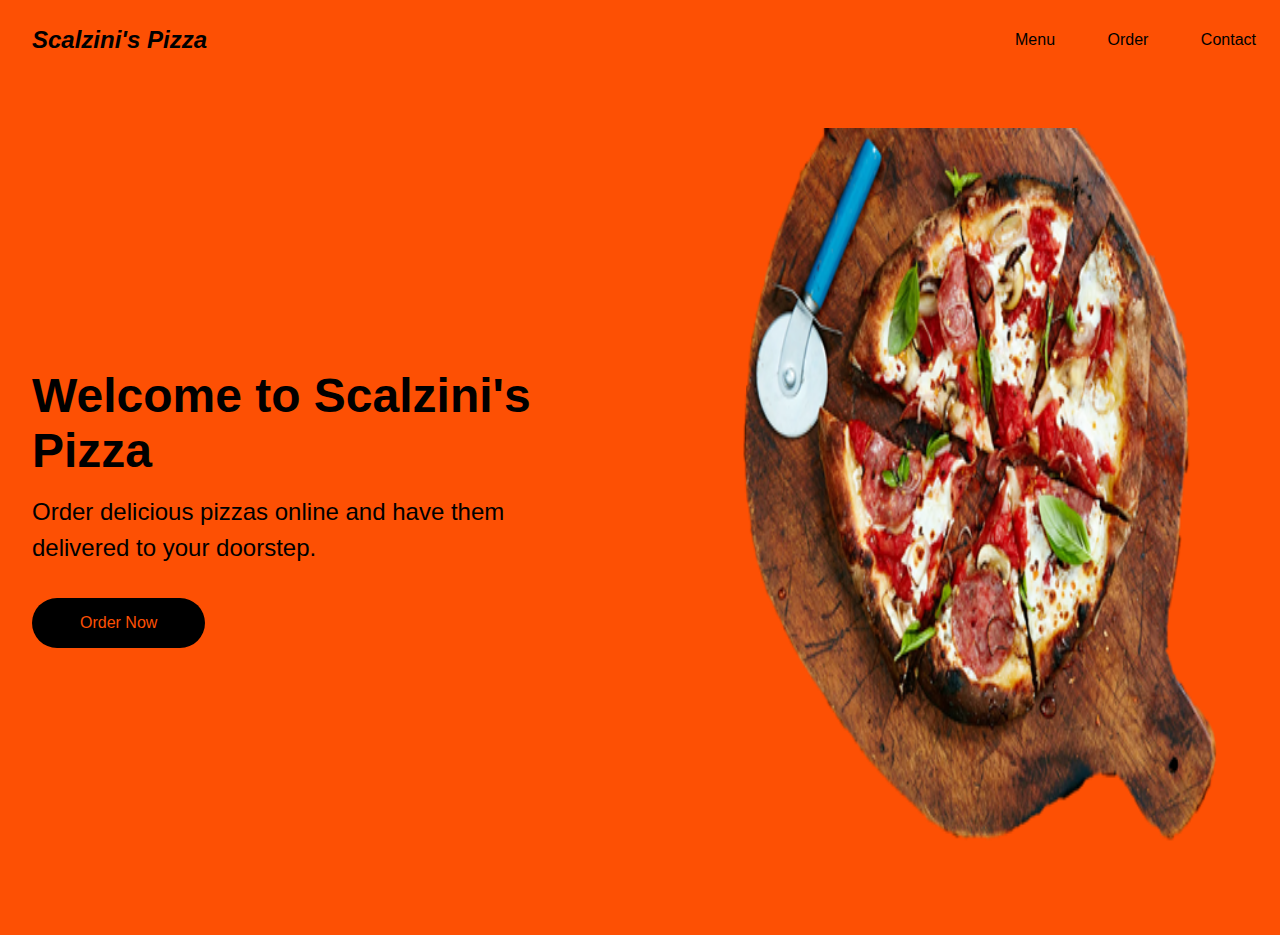
<file: index.html>
<!DOCTYPE html>
<html lang="en">
<head>
  <meta charset="UTF-8">
  <meta name="viewport" content="width=device-width, initial-scale=1.0">
  <title>Scalzini's Pizza</title>
  <link rel="stylesheet" href="style.css">
</head>
<body>
  <nav>
    <div class="logo">Scalzini's Pizza</div>
    <div class="nav-items">
      
      <a href="menu.html">Menu</a>
      <a href="order.html">Order</a>
      <a href="contact.html">Contact</a>
    </div>
  </nav>

  <section class="hero">
    <div class="hero-container">
      <div class="column-left">
        <h1>Welcome to Scalzini's Pizza</h1>
        <p>
          Order delicious pizzas online and have them delivered to your doorstep.
        </p>
        <a href="order.html" class="btn">Order Now</a>
        
      </div>
      <div class="column-right">
        <img src="scalzini.png" alt="Pizza Image" class="hero-image">
      </div>
    </div>
  </section>

  

  
</body>
</html>
</file>
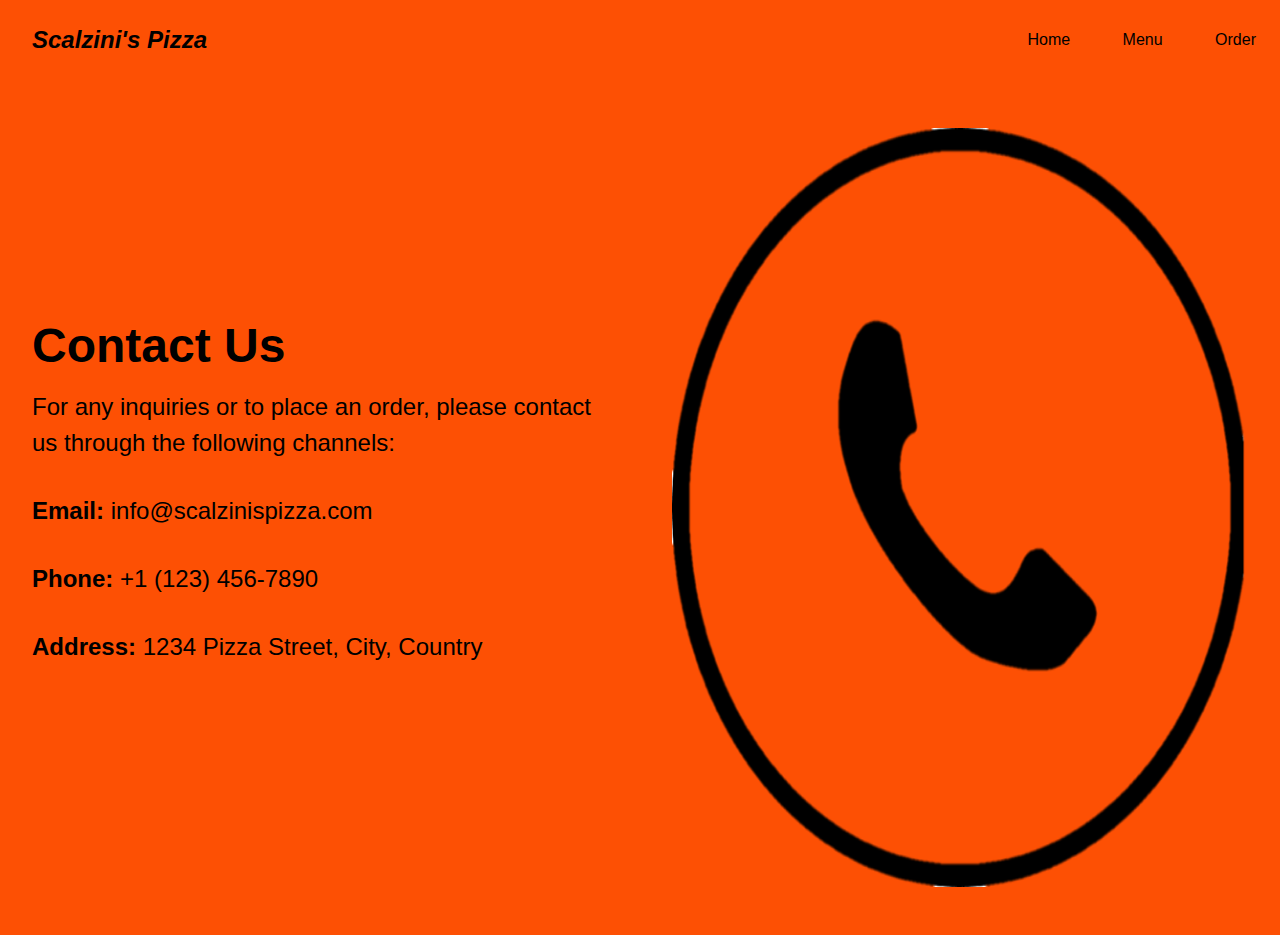
<file: contact.html>
<!DOCTYPE html>
<html lang="en">
<head>
  <meta charset="UTF-8">
  <meta name="viewport" content="width=device-width, initial-scale=1.0">
  <title>Scalzini's Pizza - Contact</title>
  <link rel="stylesheet" href="style.css">
</head>
<body>
  <nav>
    <div class="logo">Scalzini's Pizza</div>
    <div class="nav-items">
      <a href="index.html">Home</a>
      <a href="menu.html">Menu</a>
      <a href="order.html">Order</a>
      
    </div>
  </nav>

  <section class="hero">
    <div class="hero-container">
      <div class="column-left">
        <h1>Contact Us</h1>
        <p>
          For any inquiries or to place an order, please contact us through the following channels:
        </p>
        <div class="contact-info">
          <p><strong>Email:</strong> info@scalzinispizza.com</p>
          <p><strong>Phone:</strong> +1 (123) 456-7890</p>
          <p><strong>Address:</strong> 1234 Pizza Street, City, Country</p>
        </div>
      </div>
      <div class="column-right">
        <img src="contact-image.png" alt="Contact Image" class="hero-image">
      </div>
    </div>
  </section>

</body>
</html>
</file>
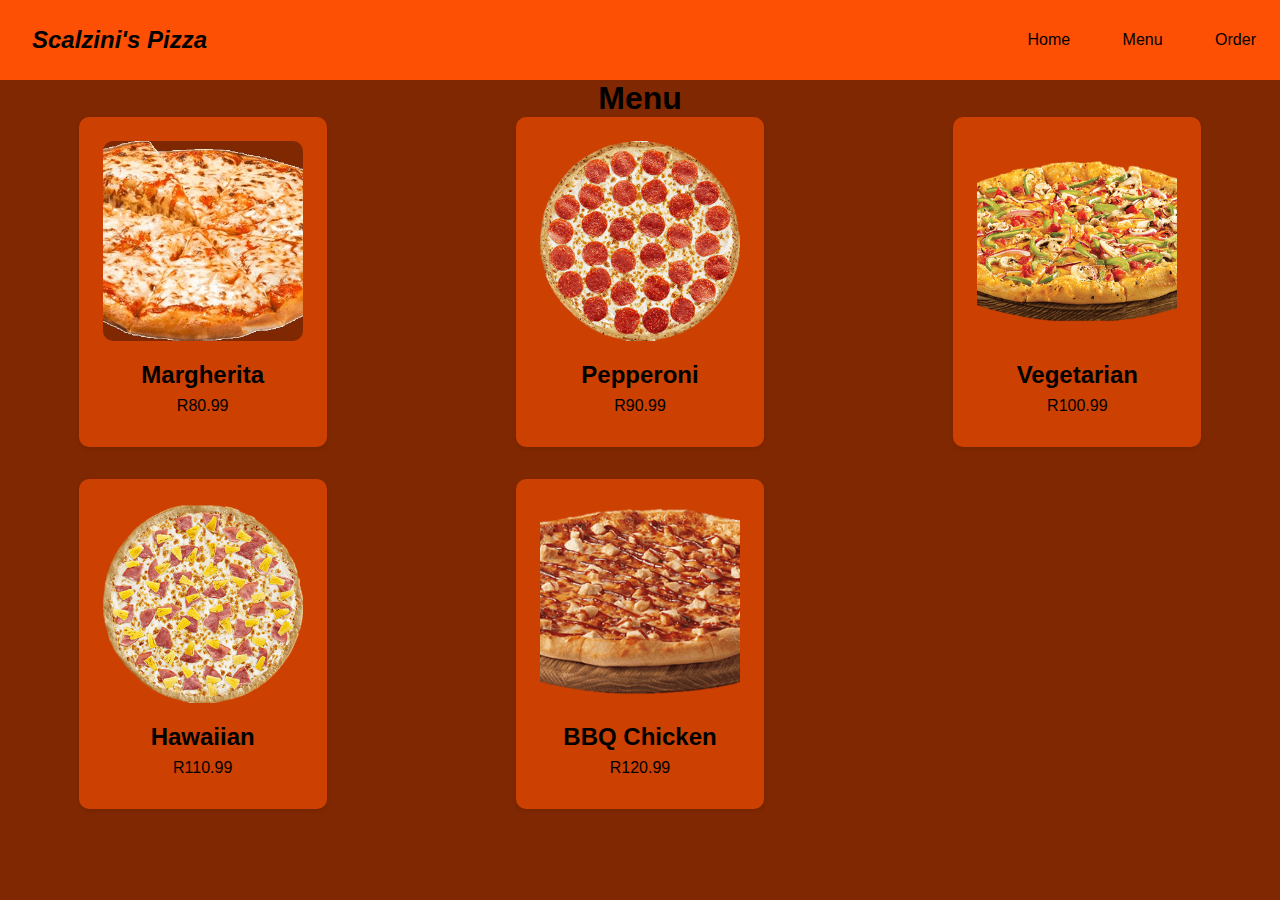
<file: menu.html>
<!DOCTYPE html>
<html lang="en">
<head>
  <meta charset="UTF-8">
  <meta name="viewport" content="width=device-width, initial-scale=1.0">
  <title>Scalzini's Pizza Menu</title>
  <link rel="stylesheet" href="style.css">
</head>
<body>
  <nav>
    <div class="logo">Scalzini's Pizza</div>
    <div class="nav-items">
      <a href="index.html">Home</a>
      <a href="menu.html">Menu</a>
      <a href="order.html">Order</a>
    </div>
  </nav>

  <section class="menu-container">
    <h1>Menu</h1>
    
    <div class="menu-items" id="menuItems">
      <!-- Menu items will be added here using JavaScript -->
    </div>
  </section>

  <script src="MenuScript.js"></script>
</body>
</html>
</file>
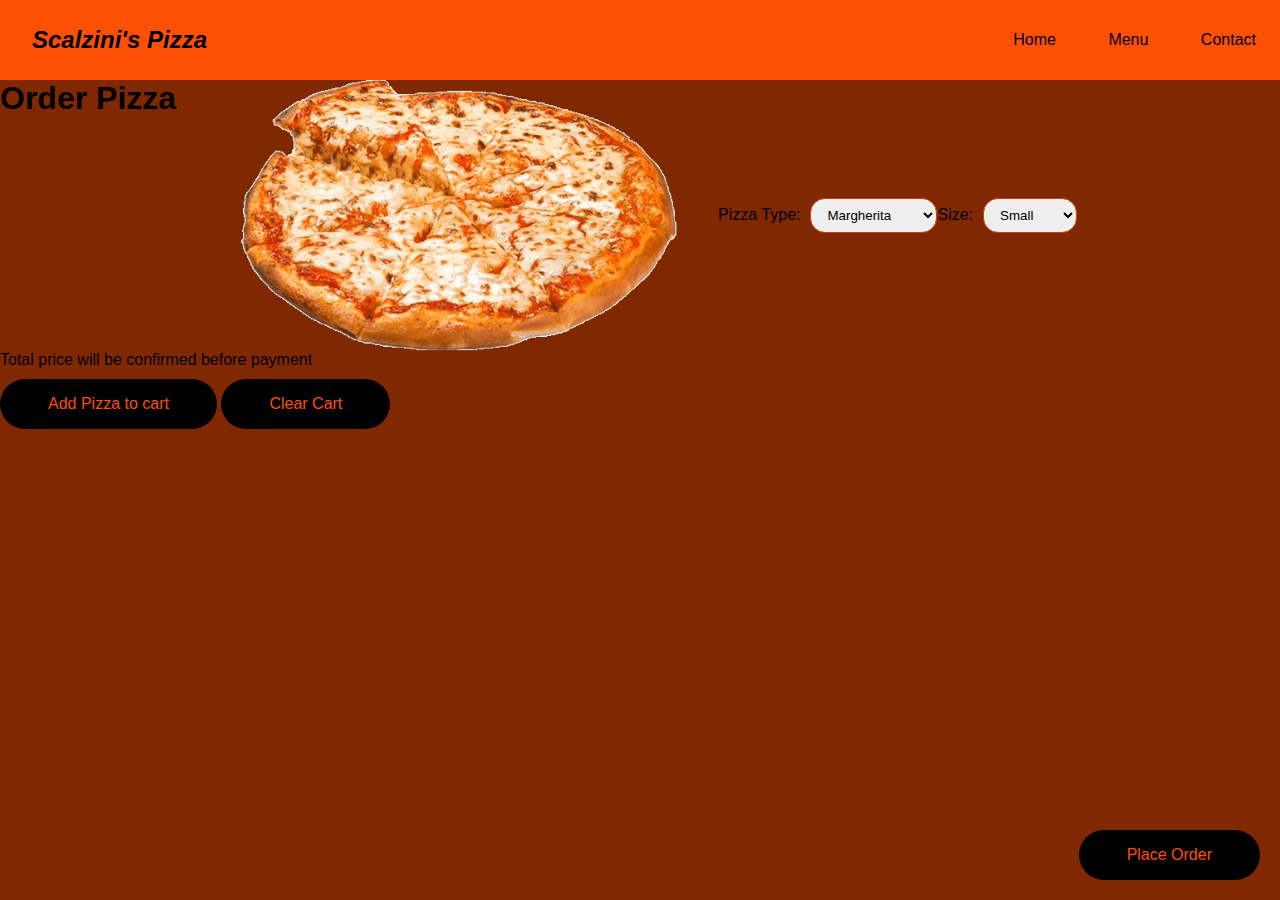
<file: order.html>
<!DOCTYPE html>
<html lang="en">
<head>
  <meta charset="UTF-8">
  <meta name="viewport" content="width=device-width, initial-scale=1.0">
  <title>Order Pizza</title>
  
  <link rel="stylesheet" href="style.css">
</head>
<body>
    <nav>
        <div class="logo">Scalzini's Pizza</div>
        <div class="nav-items">
          <a href="index.html">Home</a>
          <a href="menu.html">Menu</a>
          <a href="contact.html">Contact</a>
        </div>
    </nav>

    <form id="orderForm">
      <div id="pizzaContainer" class="pizzaContainer">
        <h1>Order Pizza</h1>
        <div class="pizza initial-pizza">
		<img id="pizzaImage" src="" alt="Pizza Image" class = "pizzaImage">
          <label for="pizzaType">Pizza Type:</label>
          <select name="pizzaType[]" class="pizzaCombo" onchange="updatePizzaImage(this)">
            <option value="Margherita">Margherita</option>
            <option value="Pepperoni">Pepperoni</option>
            <option value="Vegetarian">Vegetarian</option>
            <option value="Hawaiian">Hawaiian</option>
            <option value="BBQ Chicken">BBQ Chicken</option>
          </select>

          <label for="pizzaSize">Size:</label>
          <select name="pizzaSize[]" class="sizeCombo">
            <option value="Small">Small</option>
            <option value="Medium">Medium</option>
            <option value="Large">Large</option>
          </select>

          
        </div>
      </div>

      <div id="totalPrice">
        Total price will be confirmed before payment
      </div>

      


      <button type="button" class="pButton" id="addPizzaButton">Add Pizza to cart</button>
      <button class ="pButton" id="clearCartButton">Clear Cart</button>
      
      <button type="submit" class="subButton" id = "placeOrderButton">Place Order</button>
    </form>

    <script src="order.js"></script>
</body>
</html>
</file>
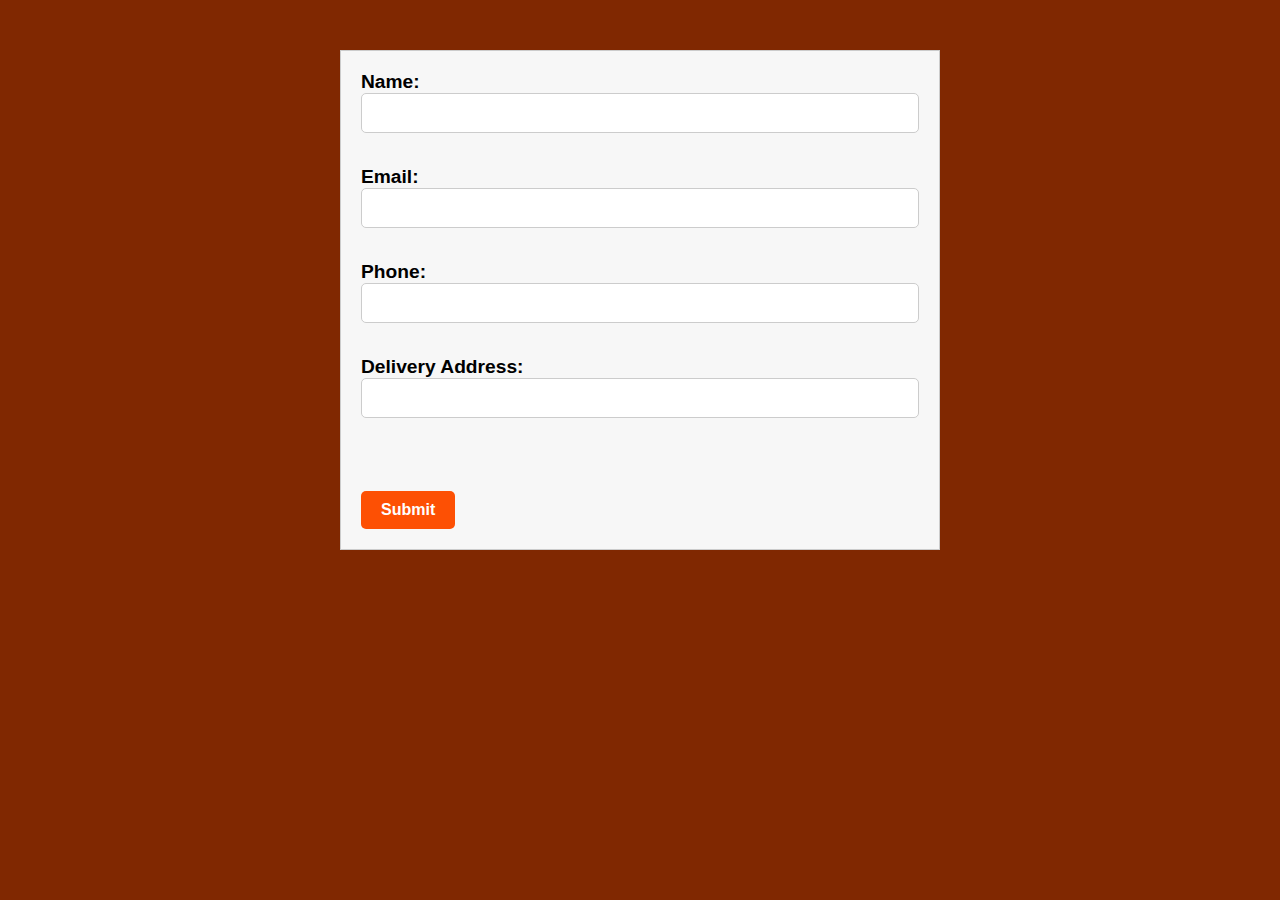
<file: order_confirmation.html>
<!DOCTYPE html>
<html>
<head>
	<link rel="stylesheet" type="text/css" href="style.css">
</head>
<body>
	


<form id= "order-form" action="order_confirmation.php" method="post">
    <label for="customer_name">Name:</label>
    <input type="text" id="customer_name" name="customer_name" required><br><br>
    
    <label for="customer_email">Email:</label>
    <input type="email" id="customer_email" name="customer_email" required><br><br>
    
    <label for="phone_number">Phone:</label>
    <input type="tel" id="phone_number" name="phone_number"><br><br>

    <label for="delivery_address">Delivery Address:</label>
    <input type="text" id="delivery_address" name="delivery_address"><br><br>
    
    <label for="pizzaString"></label>
    <input type="hidden" id="pizzaString" name="pizzaString"><br><br>

    
    <input type="submit" value="Submit" id= "submitButton">
  </form>
 <script type="text/javascript" src = "order.js"> </script>
</body>
<script> 
window.addEventListener('DOMContentLoaded', function() {
  const pizzaStringInput = document.getElementById('pizzaString');
  const pizzaString = localStorage.getItem('pizzaString');

  if (pizzaString) {
    pizzaStringInput.value = pizzaString;
  }
});
</script>
</html>
</file>
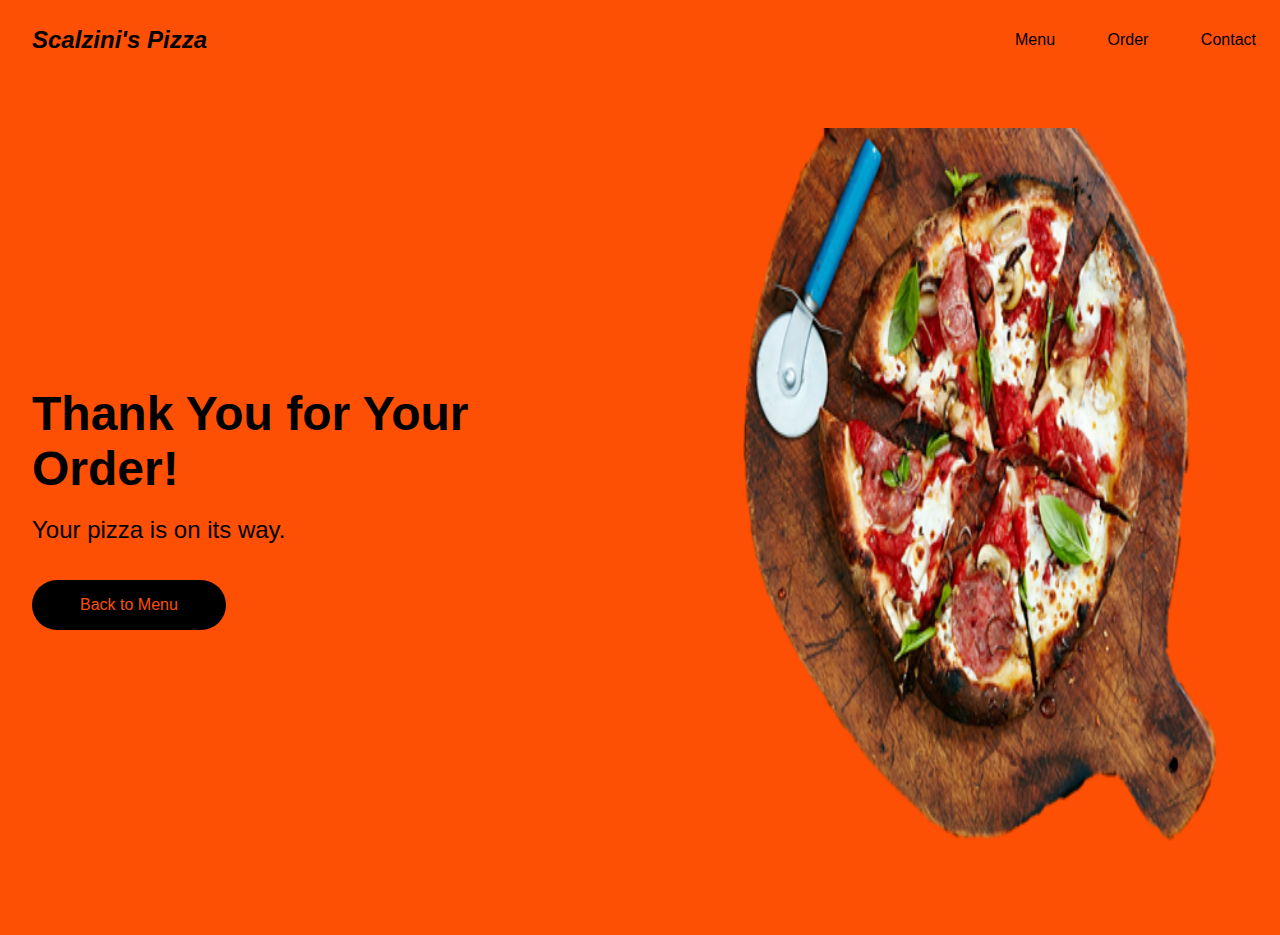
<file: thank_you.html>
<!DOCTYPE html>
<html lang="en">
<head>
  <meta charset="UTF-8">
  <meta name="viewport" content="width=device-width, initial-scale=1.0">
  <title>Thank You - Scalzini's Pizza</title>
  <link rel="stylesheet" href="style.css">
</head>
<body>
  <nav>
    <div class="logo">Scalzini's Pizza</div>
    <div class="nav-items">
      <a href="menu.html">Menu</a>
      <a href="order.html">Order</a>
      <a href="contact.html">Contact</a>
    </div>
  </nav>

  <section class="hero">
    <div class="hero-container">
      <div class="column-left">
        <h1>Thank You for Your Order!</h1>
        <p>Your pizza is on its way.</p>
        <a href="menu.html" class="btn">Back to Menu</a>
      </div>
      <div class="column-right">
        <img src="scalzini.png" alt="Pizza Image" class="hero-image">
      </div>
    </div>
  </section>
</body>
</html>
</file>
<file: style.css>
/* style.css */

/* Home Page */
* {
    box-sizing: border-box;
    margin: 0;
    padding: 0;
    font-family: 'Trebuchet MS', 'Lucida Sans Unicode', 'Lucida Grande', 'Lucida Sans', Arial, sans-serif;
  }
  
  nav {
    height: 80px;
    background: #fd5004;
    display: flex;
    justify-content: space-between;
    align-items: center;
    padding: 0rem calc((100vw - 1300px) / 2);
  }
  
  .logo {
    color: #000;
    font-size: 1.5rem;
    font-weight: bold;
    font-style: italic;
    padding: 0 2rem;
  }
  
  nav a {
    text-decoration: none;
    color: #000;
    padding: 0 1.5rem;
  }
  
  nav a:hover {
    color: #fff;
  }
  
  .hero {
    background: #fd5004;
  }
  
  .hero-container {
    display: grid;
    grid-template-columns: 1fr 1fr;
    height: 95vh;
    padding: 3rem calc((100vw - 1300px) / 2);
  }
  
  .column-left {
    display: flex;
    flex-direction: column;
    justify-content: center;
    align-items: flex-start;
    color: #000;
    padding: 0rem 2rem;
  }
  
  .column-left h1 {
    margin-bottom: 1rem;
    font-size: 3rem;
  }
  
  .column-left p {
    margin-bottom: 2rem;
    font-size: 1.5rem;
    line-height: 1.5;
  }
  
  .btn {
    padding: 1rem 3rem;
    font-size: 1rem;
    border: none;
    color: #fd5004;
    background: #000;
    cursor: pointer;
    border-radius: 50px;
    text-decoration: none;
  }
  
  .btn:hover {
    background: #fff;
    color: #000;
  }

  .btn2 {
    padding: 1rem 3rem;
    margin-top: 10px;
    font-size: 1rem;
    border: none;
    color: #fd5004;
    background: #000;
    cursor: pointer;
    border-radius: 50px;
    text-decoration: none;

  position: fixed;
  bottom: 20px;
  right: 20px;
  }
  
  .btn2:hover {
    background: #fff;
    color: #000;
  }
  
  .column-right {
    display: flex;
    justify-content: center;
    align-items: center;
    padding: 0rem 2rem;
  }
  
  .hero-image {
    width: 100%;
    height: 100%;
  }
  
  @media screen and (max-width: 768px) {
    .hero-container {
      grid-template-columns: 1fr;
    }
  }

  /* Menu Styles */
.menu {
  padding: 2rem;
  
}
.menu-container 
{
  background-color: #802801;
  text-align: center;
  
}

.menu h1 {
  text-align: center;
  font-size: 2rem;
  margin-bottom: 1.5rem;
}



.menu-items {
  display: grid;
  grid-template-columns: repeat(auto-fit, minmax(300px, 1fr));
  grid-gap: 2rem;
  justify-items: center;
  align-items: center;
}

.menu-item {
  text-align: center;
  background-color: #cc4002;
  padding: 1.5rem;
  border-radius: 10px;
  box-shadow: 0 2px 4px rgba(0, 0, 0, 0.1);
  cursor: pointer;
}

.menu-item img {
  width: 200px;
  height: 200px;
  object-fit: cover;
  border-radius: 10px;
}

.menu-item h2 {
  font-size: 1.5rem;
  margin-top: 1rem;
}

.menu-item p {
  margin: 0.5rem 0;
  font-size: 1rem;
}

.menu-item .price {
  font-weight: bold;
  color: #fdcc04;
  font-size: 1.2rem;
  margin-top: 1rem;
}

body {
  background-color: #802801;
}

/* Responsive Styles */
@media screen and (max-width: 768px) {
  .menu-items {
    grid-template-columns: 1fr;
  }
}



.pizza-input {
  display: flex;
  margin-bottom: 1rem;
}

.pizza-input label {
  margin-right: 0.5rem;
}

.pizza-input select {
  flex-grow: 1;
  padding: 0.5rem;
}

/* For The order page */

.pizzaContainer 
{
  text-align: center;
  display: flex;
  flex-wrap: wrap;
}

/* pButton is the add pizza button */
.pButton {padding: 1rem 3rem;
  margin-top: 10px;
  font-size: 1rem;
  border: none;
  color: #fd5004;
  background: #000;
  cursor: pointer;
  border-radius: 50px;
  text-decoration: none;}

  .pButton:hover {
    background: #fff;
    color: #000;
  }

  .subButton:hover {
    background: #fff;
    color: #000;
  }
  /* sub button is the place order button which will use php to add the pizza order and size to a database  */
  .subButton {padding: 1rem 3rem;
    margin-top: 10px;
    font-size: 1rem;
    border: none;
    color: #fd5004;
    background: #000;
    cursor: pointer;
    border-radius: 50px;
    text-decoration: none;

  position: fixed;
  bottom: 20px;
  right: 20px;

    
    
  }

  .pizza {
    display: flex;
    align-items: center;
    color: #000;
    padding: 0rem 2rem;
  }
  
  .pizzaCombo {
    padding: 8px 12px;
    cursor: pointer;
    border: 1px solid #cc4002;
    border-radius: 15px;
    margin-left: 10px;
  }
  
  .sizeCombo {
    padding: 8px 12px;
    cursor: pointer;
    border: 1px solid #cc4002;
    border-radius: 15px;
    margin-left: 10px;
  }
  
  #pizzaImage {
    width: 500px;
    height: auto;
    margin-right: 10px;
  }
  
  .totalContainer 
  {
    padding: 1rem 3rem;
    margin-top: 10px;
    font-size: 1rem;
    border: none;
    color: #fd5004;
    background: #000;
    cursor: pointer;
    border-radius: 50px;
    text-decoration: none;

  position: fixed;
  bottom: 20px;
  right: 20px;
  }

  /* Order Confirmation Page */

* {
  box-sizing: border-box;
  margin: 0;
  padding: 0;
  font-family: 'Trebuchet MS', 'Lucida Sans Unicode', 'Lucida Grande', 'Lucida Sans', Arial, sans-serif;
}

#order-form {
  max-width: 600px;
  margin: 50px auto;
  padding: 20px;
  background: #f7f7f7;
  border: 1px solid #ccc;
}

#order-form label {
  font-size: 1.2rem;
  font-weight: bold;
}

#order-form input[type="text"],
#order-form input[type="email"],
#order-form input[type="tel"] {
  width: 100%;
  padding: 10px;
  margin-bottom: 15px;
  border: 1px solid #ccc;
  border-radius: 5px;
  font-size: 1rem;
}

#order-form input[type="submit"] {
  padding: 10px 20px;
  background-color: #fd5004;
  border: none;
  color: #fff;
  font-size: 1rem;
  font-weight: bold;
  border-radius: 5px;
  cursor: pointer;
}

#order-form input[type="submit"]:hover {
  background-color: #ff6b38;
}

@media screen and (max-width: 768px) {
  #order-form {
    max-width: 400px;
  }
}
</file>
